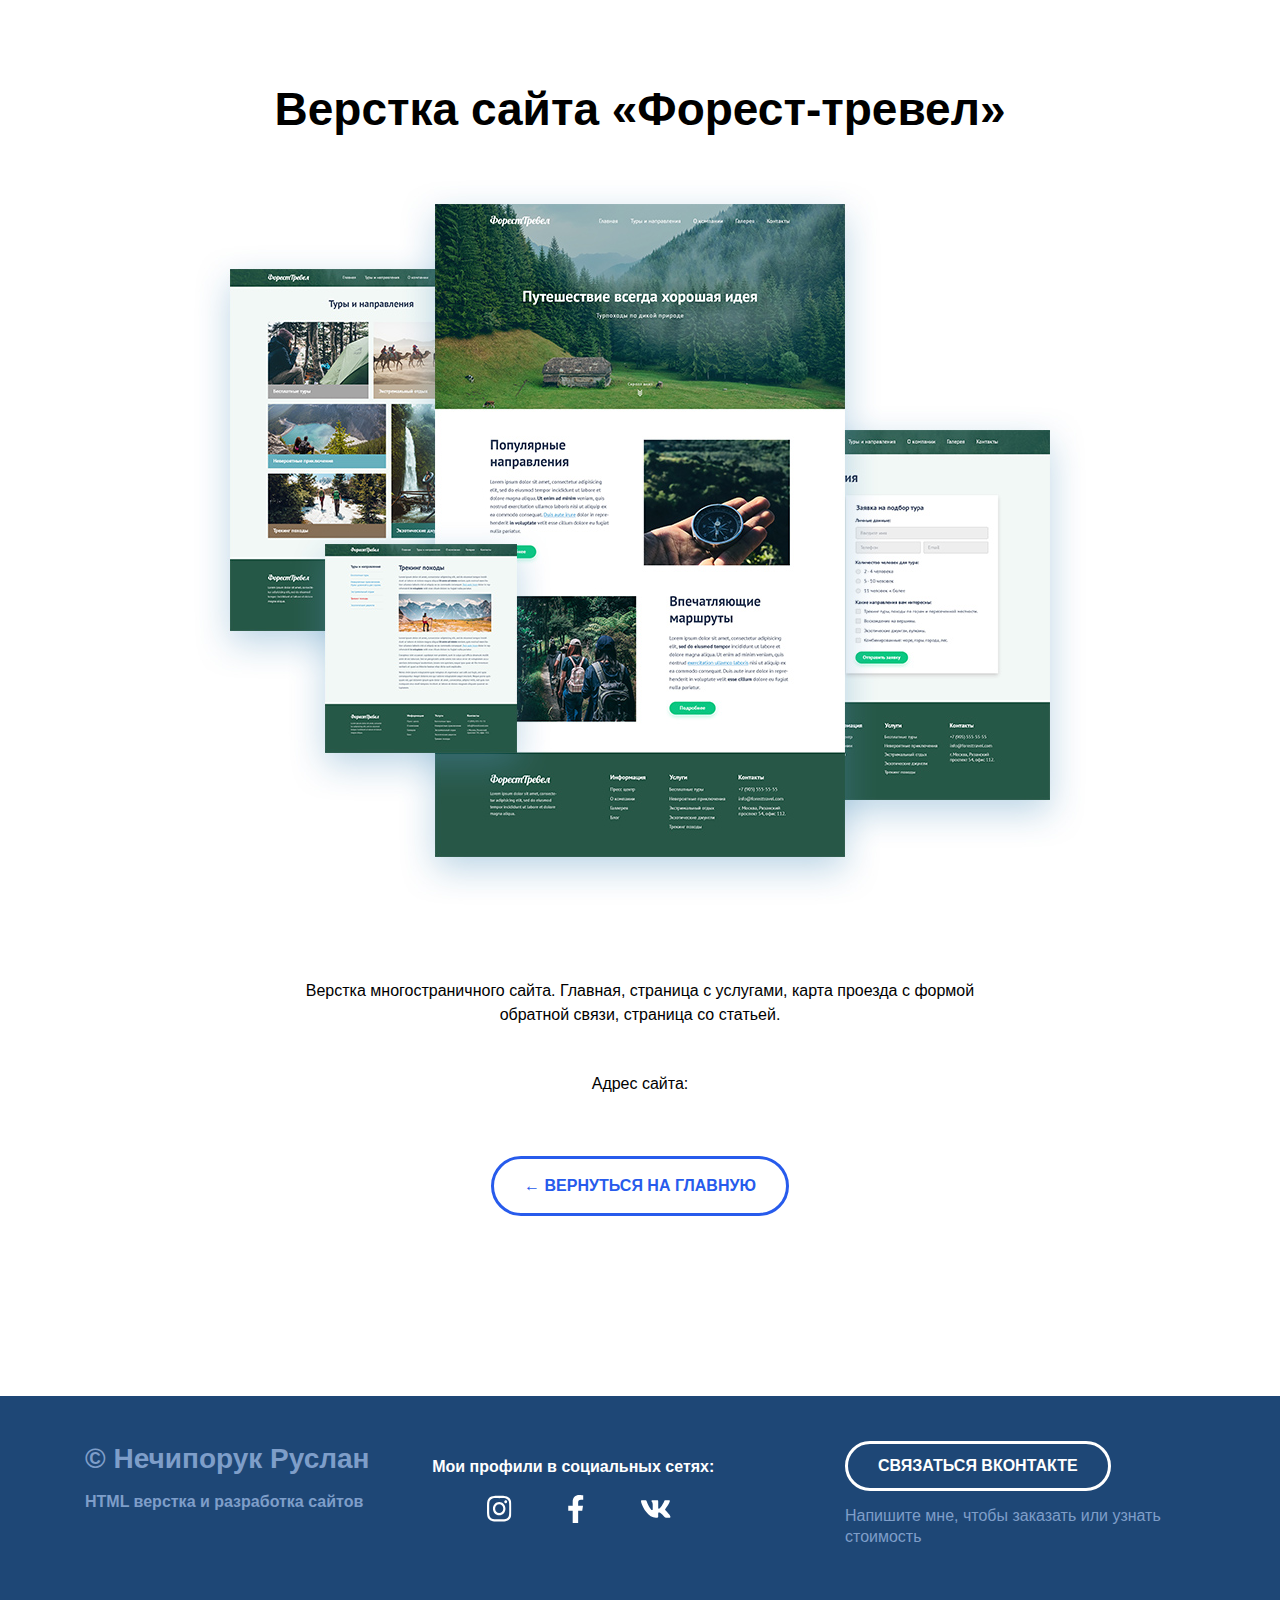
<file: forest-travel.html>
<!DOCTYPE html>
<html lang="ru">
<head>
  <meta charset="UTF-8">
  <meta http-equiv="X-UA-Compatible" content="IE=edge">
  <meta name="viewport" content="width=device-width, initial-scale=1.0">
  <title>DПроект "forest-travel"</title>
  <link rel="stylesheet" href="main.css">
  <link rel="stylesheet" href="media.css">
  <link rel="preconnect" href="https://fonts.googleapis.com">
</head>
<body>

 
  <div class="progect">
      <div class="conteiner">
          <h1 class="project-header"> Верстка сайта «Форест-тревел»</h1> 
            <div class="progeck-img"> 
              <img src="img-forest.png" alt="«Форест-тревел»">
            </div>
         <div class="projeck-discription">
           <p> Верстка многостраничного сайта. Главная, страница с услугами, карта проезда с формой обратной связи, страница со статьей.
           </p>
           <p> Адрес сайта: <a href="#"></a> </p>
         </div>
         <a href="index.html" class="progect-btn-beck">← ВЕРНУТЬСЯ НА ГЛАВНУЮ</a>
      </div>
  </div>
    

      <div class="footer">
        <div class="container">
            <div class="footer-row">
              <div class="footer-copyright">
                <div class="footer-copyright-neim">© Нечипорук Руслан</div>
                <p>HTML верстка и разработка сайтов</p>
    
              </div>
    
              <div class="footer-icons"> 
                <p>Мои профили в социальных сетях:</p>
                <div class="footer-icons-rou">
                    <a href="#">
                    <img src="instagram.svg" alt="">
                    </a>
    
                    <a href="#">
                      <img src="facebook.svg" alt="">
                      </a>
    
                      <a href="#">
                        <img src="vk.svg" alt="">
                        </a>
                </div>
              </div>
    
              <div class="footer-kontakts">
                <a href="#" class="footer-button">
                  Связаться Вконтакте
                </a>
                
                <p>Напишите мне, чтобы заказать или узнать стоимость</p>
              </div>
            </div>
        </div>
    </div>
  </div>
  
</body>
</html>
</file>
<file: main.css>
* {
    box-sizing: border-box;
}

html{
    scroll-behavior: smooth;
}
body{
    margin: 0;
    font-family: 'Montserrat', sans-serif;
    
}

.img{
    max-width: 100%;
}

.container{
    max-width: 1140px;
    margin-left: auto;
    margin-right: auto;
    padding-left: 15px;
    padding-right: 15px;

}

.none{
    display: none;
}

.header{
    position: relative;
    width: 100%;
    height: 100vh;
    /*background-color: darksalmon;8/
    /*background-image: url("header-bg.jpg");*/
    background-size: cover;
    background-position: center;
    display: flex;
    flex-direction: column;
    justify-content: center; 
    align-items: center;
}

.header-title{ 
  margin: 0;
  margin-bottom: 25px;
  font-weight: 700;
  font-size: 56px;
  line-height: 130%;
  text-align: center;
  color: #FFFFFF;
}

.header-subtitle{
  margin: 0;
  font-weight: bold;
  font-size: 16px;
  line-height: 150%;
  text-align: center;
  letter-spacing: 0.2em;
  text-transform: uppercase;
  color: #FFFFFF;
}
.header-arrow{
    width: 48px;
    height: 48px;
    position: absolute;
    bottom: 30px;
    left: 50%;
    transform: translate(-50%, 0);
}

.portfolio{
        padding-top: 80px;
        padding-bottom: 115px;
}

.section-header{
    margin: 0;
    margin-bottom: 70px;
    font-weight: 700;
    font-size: 46px;
    line-height: 130%;
    text-align: center;
    color: #000000;
}

.portfolio-cards-wraper {
    display: flex; 
    flex-wrap: wrap;
    justify-content: space-between;
}

.card{
    margin-bottom: 30px;
    max-width: 530px;
    background-color: #FFF;
    box-shadow: 0px 10px 40px rgba(126, 155, 189, 0.35);
    transition: all 0.2s linear;

}

.image-wrapp {
    overflow: hidden;
}
.card img {
    transition: all 6s;
}

.card:hover{
    transform:translateY(-15px) scale(1.08);
    box-shadow: 0px 10px 40px rgba(54, 57, 59, 0.821);
}


.card:hover img{
    transform: scale(1.4);
}

.card-link{
    display: block;
    color: #000;
    padding: 20px;
    text-decoration: none;
    transition: color 0.2s linear;
}

.card-link:hover{
    color: rgb(39, 91, 236);
}

.card:last-child, .card:nth-last-child(2) {
    margin-bottom: 0;
}

.card-img{
    margin-bottom: 20px;
}

.card-title{
    margin: 0;
    margin-bottom: 13px;
    font-weight: 600;
    font-size: 24px;
    line-height: 130%;
    
}

.card p { 
    margin: 0;
    font-size: 16px;
    line-height: 130%;
    
}

.footer{
    padding-top: 45px;
    padding-bottom: 130px;
    background: #1E4776;
    color: white;
}

.footer-row{
    display: flex;
    flex-direction: row;
    justify-content: space-between;

}

.footer-copyright{
    max-width: 350px;
    color: #7E9EC9;
    line-height: 1.3;
}

.footer-copyright-neim{
    
    font-weight: 700;
    font-size: 28px;
    margin-bottom: 15px;
    

}

.footer-copyright p{
    margin: 0;
    margin-bottom: 15px;
    font-size: 16px;
    font-weight: 600;
    flex-grow: 1;
    

}

.footer-icons{
    max-width: 350px;
    flex-grow: 1;

}

.footer-icons p{
    font-weight: 600;
    font-size: 16px;
    line-height: 1.3;
    color: #FFFFFF;
}

.footer-icons-rou{
    display: flex;
    align-items: center;


}

.footer-icons-rou > *  {
    margin-left: 55px;
}

.footer-kontakts{
    max-width: 350px;
    flex-grow: 1;

}

.footer-button{
    display: inline-block;
    height: 50px;
    padding-left: 30px;
    padding-right: 30px;

    border: 3px solid #FFFFFF;
    border-radius: 50px;
    color: white;

    
    font-weight: 700;
    font-size: 16px;
    line-height: 44px;
    text-transform: uppercase;
    text-decoration: none;
    transition: all 0.2s ease-in;
}

.footer-button:hover{
    background-color: white;
    color: #1E4776;
}

.footer-kontakts p {
    margin: 15px 0;
    font-size: 16px;
    line-height: 1.3;
    color: #7E9EC9;
}

.progect{
    padding: 80px 0 120px 0;
    text-align: center;
}


.project-header{

    margin: 0;
    margin-bottom: 40px;
    font-weight: bold;
    font-size: 46px;
    line-height: 1.3;

text-align: center;

color: #000000;

}

.progeck-img{
    margin-bottom: 70px;

}

.projeck-discription{
    margin: 0 auto 60px;
    max-width: 730px;

}

.projeck-discription p {
    margin: top 0;
    margin-bottom: 45px;
font-size: 16px;
line-height: 1.5;
text-align: center;
color: #000000;
}

.progect-btn-beck{
    display: flex;
    align-items: center;
    max-width: fit-content;
    justify-content: center;
    height: 60px;
    padding-left: 30px;
    padding-right: 30px;
    margin: 0 auto 60px;
    border: 3px solid #275BEC;
    border-radius: 50px;
    color: #275BEC;

    
    font-weight: 700;
    font-size: 16px;
    line-height: 44px;
    text-transform: uppercase;
    text-decoration: none;
    transition: all 0.2s ease-in;
}

.progect-btn-beck:hover{
    background-color: #275BEC;
    color: white;
}
</file>
<file: media.css>
@media (max-width: 1140px) {
  .card{
    width: calc(50% - 15px);
  }

  .footer {
    padding-top: 40px;
    padding-bottom: 60px;
  }

  .footer-row{
    flex-direction: column-reverse;
    align-items: center;
    text-align: center;


  }

  .footer-col{
    margin-bottom: 50px;
  }
  .footer-col: first-child{
    margin-bottom: 0;
  }
  

}

@media (max-width: 760px) {
  .header-title{
    font-size: 32px;
  }
  .header-subtitle{
    font-size: 14px;
  }

  .portfolio{
    padding-top: 40px;
    padding-bottom: 60px;

  }

  .portfolio-header{
    font-size: 32px;
    margin-bottom: 30px;
  }

  .portfolio-cards-wraper{
    justify-content: center;
  }

  .card-link{
    padding: 15px;
  }
  .card:nth-last-child(2) {
    margin-bottom: 30px;
  }

  .card{
    max-width: 530px;
    width: 100%;
  }

  .card-img{
    margin-bottom: 10px;
  }

  .card-title{
    font-size: 18px;
    margin-bottom: 10px;
  }

  .card p {
    font-size: 14px;
  }

  .footer-copyright-neim{
    font-size: 18px;
    margin-bottom: 5px;
  }

  .footer-copyright p {
    font-size: 14px;
  }

  .footer-icons p {
    font-size: 14px;

  }

  .footer-kontakts p {
    font-size: 14px;
    margin: 0;
    margin-top: 15px;
  }

  .progect{
    padding: 40px 0 60px;

  }

  .project-header{
    font-size: 28px;
    margin-bottom: 30px;
  }

  .progeck-img{
    margin-bottom: 20px;
    
  }

  .projeck-discription{
    margin-bottom: 50px;
  }

  .progect-btn-beck{
    padding: 0 10px;
    width: 100%;
    max-width: 320px;
  }

  

}

@media (min-width: 320px) and (max-width: 1920px) {
  body,
  html {
    overflow-x: hidden;
    width: 100%;
  }

  .card-link img {
    max-width: 100%;
    object-fit: cover;
    
  }
}


@media (min-width: 650px) and (max-width: 992px) {
  body,
  html {
    overflow-x: hidden;
    width: 100%;
  }

  .portfolio-cards-wraper {
    justify-content: space-between;
    grid-gap: 40px 0; 
  }

  .card {
    max-width: 49%;
    width: 100%;
    margin: 0 !important;
 
  }

  .card p {
    min-height: 90px;
  }
}
</file>
